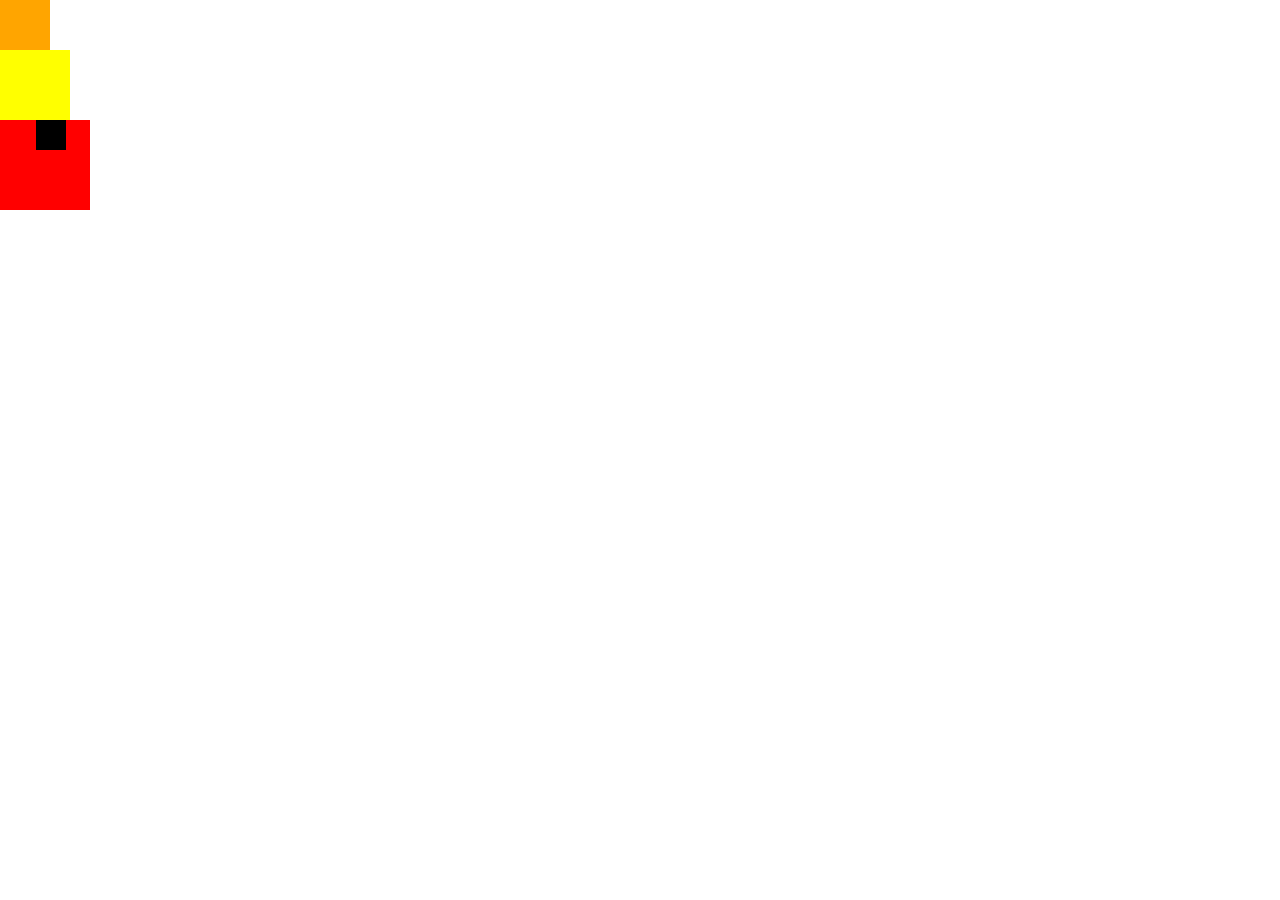
<file: index.html>
<!DOCTYPE html>
<html lang="en">
<head>
    <meta charset="UTF-8">
    <meta name="viewport" content="width=device-width, initial-scale=1.0">
    <title>Document</title>
    <!-- <style>
        .f1{
            color: orange;
        }
        #f2{
            color: yellow;
        }
    </style> -->
    <link rel="stylesheet" href="style.css">
</head>
<body>
    <!-- <h1>Welcome to HTML</h1>
    <h2>Welcome to HTML</h2>
    <h3>Welcome to HTML</h3>
    <h4>Welcome to HTML</h4>
    <h5>Welcome to HTML</h5>
    <h6>Welcome to HTML</h6>
    <p>Lorem ipsum dolor sit amet <br>consectetur adipisicing.</p>
    <img src="./images/1.png" alt="img">
    <a href="https://www.youtube.com/" target="_blank">click here</a> -->

    <!-- <div style="background-color: black;">
        <h1 style="color: white;">hello</h1>
        <p class="f1"> adipisicing.</p>
        <p id="f2">hellloo eiewf fhsdklf kjdhf</p>
    </div>  -->

    <div id="car1"></div>
    <div id="car2"></div>
    <div id="car3">
        <div id="inside"></div>
    </div>
</body>
</html>
</file>
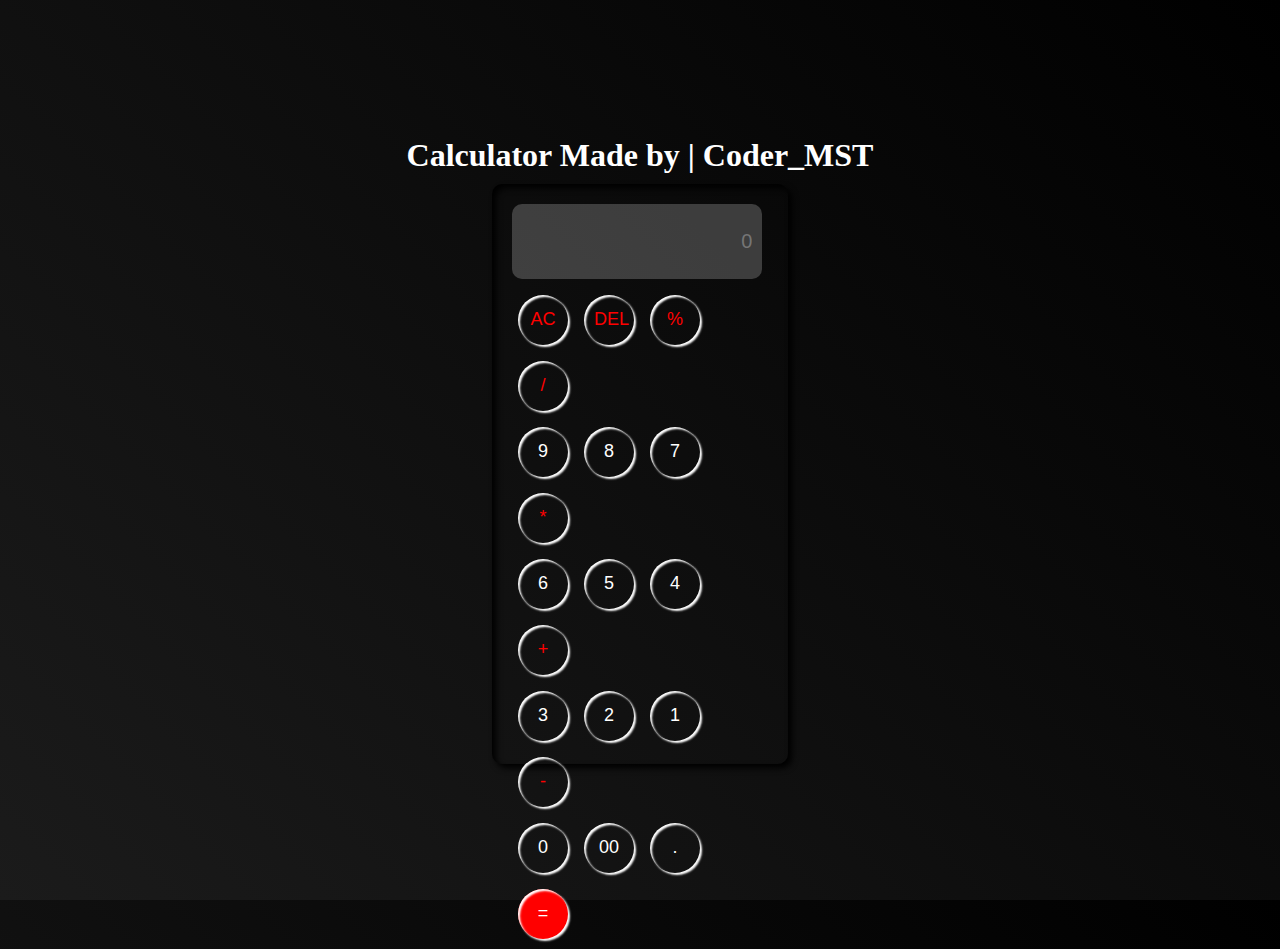
<file: Calculator/index.html>
<!DOCTYPE html>
<html lang="en">
<head>
    <meta charset="UTF-8">
    <meta name="viewport" content="width=device-width, initial-scale=1.0">
    <link rel="stylesheet" href="style.css">
    <title>Calculator by | Coder_MST</title>
</head>
<body>

    <h1>Calculator Made by | Coder_MST</h1>
    
    <div class="calculator">

        <input type="text" placeholder="0" id="input">
        <div class="row1">
            <button class="op">AC</button>
            <button class="op">DEL</button>
            <button class="op">%</button>
            <button class="op">/</button>
        </div>
        <div class="row2">
            <button>9</button>
            <button>8</button>
            <button>7</button>
            <button class="op">*</button>
        </div>
        <div class="row3">
            <button>6</button>
            <button>5</button>
            <button>4</button>
            <button class="op">+</button>
        </div>
        <div class="row4">
            <button>3</button>
            <button>2</button>
            <button>1</button>
            <button class="op">-</button>
        </div>
        <div class="row5">
            <button>0</button>
            <button>00</button>
            <button>.</button>
            <button class="ans">=</button>
        </div>

    </div>

    <script src="script.js"></script>
</body>
</html>
</file>
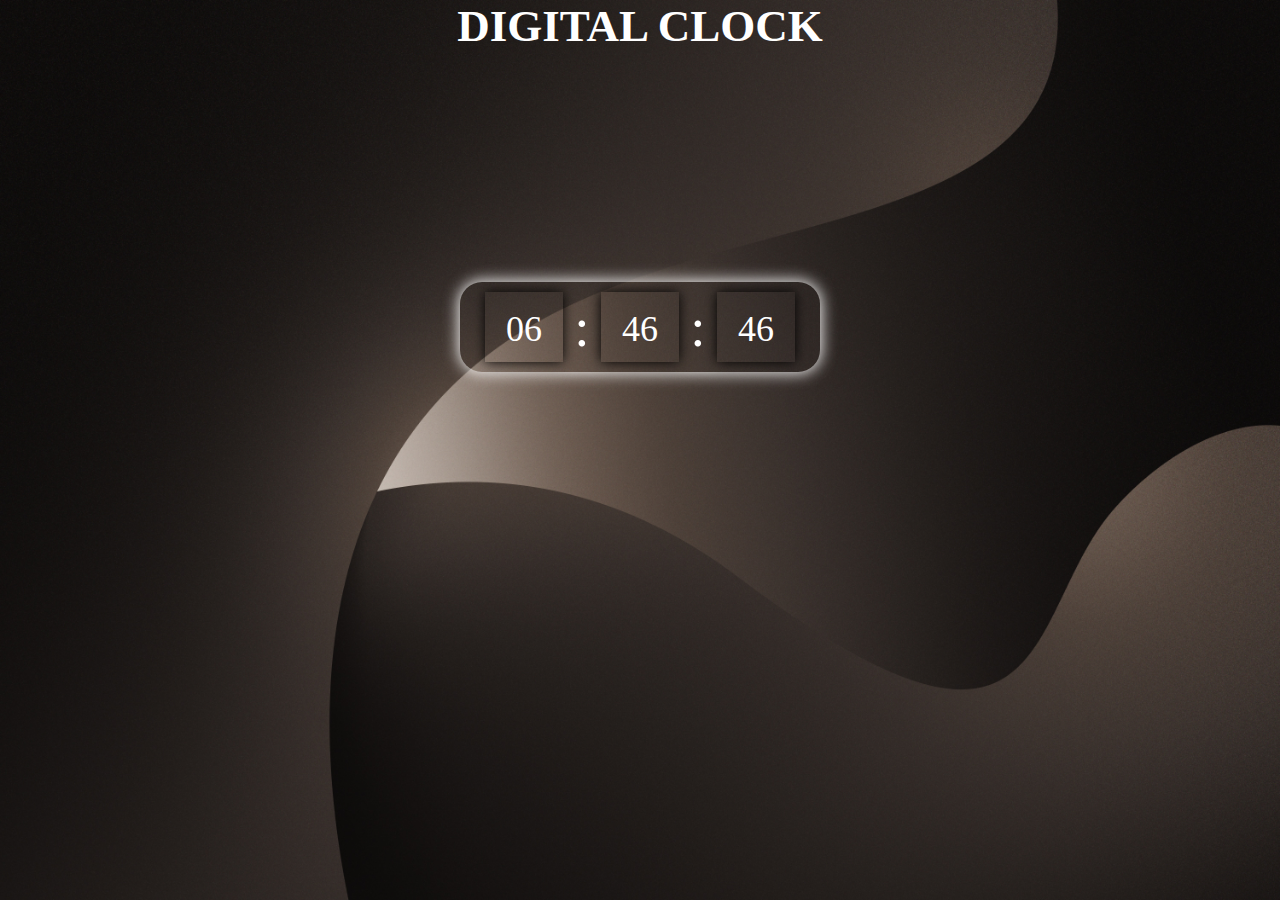
<file: digital clock/index.html>
<!DOCTYPE html>
<html lang="en">
<head>
    <meta charset="UTF-8">
    <meta name="viewport" content="width=device-width, initial-scale=1.0">
    <title>Document</title>
    <link rel="stylesheet" href="style.css">
</head>
<body>
    <h1 class="h1">DIGITAL CLOCK</h1>
    <div id="main">
        
        <div id="main2">
            <div id="hh"></div>
            <p>:</p>
            <div id="mm"></div>
            <p>:</p>
            <div id="ss"></div>
        </div>
    </div>
    <script src="script.js"></script>
</body>
</html>
</file>
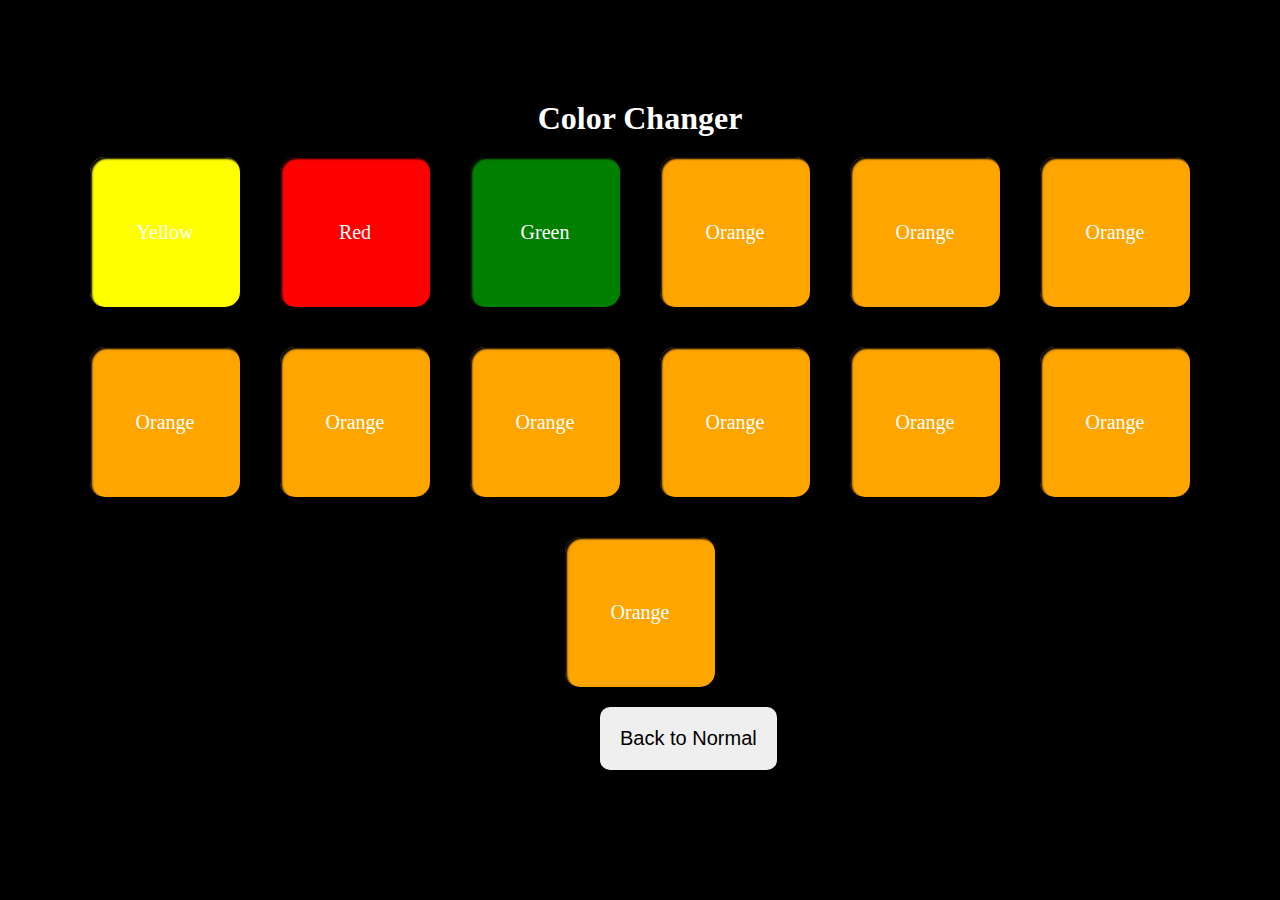
<file: staticwebpage/index.html>
<!DOCTYPE html>
<html lang="en">
<head>
    <meta charset="UTF-8">
    <meta name="viewport" content="width=device-width, initial-scale=1.0">
    <title>Document</title>
    <link rel="stylesheet" href="style.css">
</head>
<body>
    <h1>Color Changer</h1>
    <div class="main">
        <span class="color" id="color1">Yellow</span>
        <span class="color" id="color2">Red</span>
        <span class="color" id="color3">Green</span>
        <span class="color" id="color4">Orange</span>
        <span class="color" id="color4">Orange</span>
        <span class="color" id="color4">Orange</span>
        <span class="color" id="color4">Orange</span>
        <span class="color" id="color4">Orange</span>
        <span class="color" id="color4">Orange</span>
        <span class="color" id="color4">Orange</span>
        <span class="color" id="color4">Orange</span>
        <span class="color" id="color4">Orange</span>
        <span class="color" id="color4">Orange</span>
    </div>
    <button class="back">Back to Normal</button>
    <script src="script.js"></script>
</body>
</html>
</file>
<file: style.css>
*{
    margin: 0;
    padding: 0;
    box-sizing: border-box;
}

html,body{
    width: 100%;
    height: 100%;
}

#car1{
    height: 50px;
    width: 50px;
    background-color: orange;
    /* position: absolute; */
}
#car2{
    height: 70px;
    width: 70px;
    background-color: yellow;
    /* position: absolute; */
}
#car3{
    position: relative;
    height: 90px;
    width: 90px;
    background-color: red;
   
}

#inside{
    position: absolute;
    left: 40% ;
    height: 30px;
    width: 30px;
    background-color: black;
}
</file>
<file: Calculator/style.css>
*{
    margin: 0;
    padding: 0;
}

body,html{
    height: 100vh;
    width: 100vw;
    box-sizing: border-box;
}

body{
    background: linear-gradient(45deg, rgb(27, 27, 27), black);
    display: flex;
    justify-content: center;
    align-items: center;
    flex-direction: column;
}

h1{
    color: white;
    font-weight: bold;
    margin-bottom: 10px;
}

.calculator{
    height: 60vh;
    width: 20vw;
    background-color: transparent;
    border: none;
    border-radius: 10px;
    box-shadow: 4px 4px 6px black, inset 4px 4px 6px black;
    padding: 20px;
}

.calculator input{
    text-align: end;
    height: 55px;
    border: none;
    border-radius: 10px;
    background-color: rgba(255, 255, 255, 0.212);
    width: 18vw;
    font-size: 20px;
    color: white;
    margin-bottom: 10px ;
    padding: 10px;
}

.calculator div button{
    height: 50px;
    width: 50px;
    padding: 10px;
    margin: 6px;
    margin-bottom: 10px;
    cursor: pointer;
    border: none;
    border-radius: 50%;
    box-shadow: 2px 2px 2px white,inset 2px 2px 2px white;
    background-color: transparent;
    color: white;
    font-size: 18px;
}

.calculator .row5 .ans{
    background-color: rgb(255, 0, 0);
}

.calculator .op{
    color: rgb(255, 0, 0);
}
</file>
<file: digital clock/style.css>
*{
    margin: 0;
    padding: 0;
    box-sizing: border-box;
}

html,body{
    height: 100%;
    width: 100%;
}

body{
    background-image: url(./images/background1.jpg);
    background-repeat: no-repeat;
    background-attachment: fixed;
    background-size: 100% 100%;
}

.h1{
    text-align: center;
    color: white;
    font: 600;
    font-size: 45px;
}

#main{
    display: flex;
    align-items: center;
    justify-content: center;
    padding: 230px;
}

#main2{
    display: flex;
    justify-content: space-between;
    align-items: center;
    height: 90px;
    width: 360px;
    background-color: transparent;
    box-shadow: 0 0  16px 1px white;
    border-radius: 22px ;
    padding: 25px;
}

#main2 div{
    height: 70px;
    width: 78px;
    box-shadow: 0 0 12px black;
    background-color: transparent;
    text-align: center;
    padding: 16px;
    font-size: 36px;
    color: white;
}

#main2 p{
    font-size: 55px;
    color: white;
}
</file>
<file: staticwebpage/style.css>
*{
    margin: 0;
    padding: 0;
}

body{
    height: 100%;
    width: 100%;
    box-sizing: border-box;
    color: white;
    background-color: black;
}

h1{
    margin-top: 100px;
    text-align: center;
}

.main{
    display: flex;
    justify-content: center;
    align-items: center;
    /* height: 100%; */
    /* width: 100%; */
    /* padding: 50px; */
    flex-wrap: wrap;
    /* width: 300px; */
    flex-direction: row;
}

.color{
    display: flex;
    justify-content: center;
    align-items: center;
    height: 150px;
    width: 150px;
    margin: 20px;
    cursor: pointer;
    border-radius: 15px;
    box-shadow: 2px 2px 2px black, inset 2px 2px 2px black;
    font-size: 20px;
    border: none;
}

.back{
    color: black;
    padding: 20px;
    border-radius: 10px;
    border: none;
    margin-left: 600px;
    cursor: pointer;
    font-size: 20px;
}

#color1{
    background-color: yellow;
}

#color2{
    background-color: red;
}

#color3{
    background-color: green;
}

#color4{
    background-color: orange;
}
</file>
